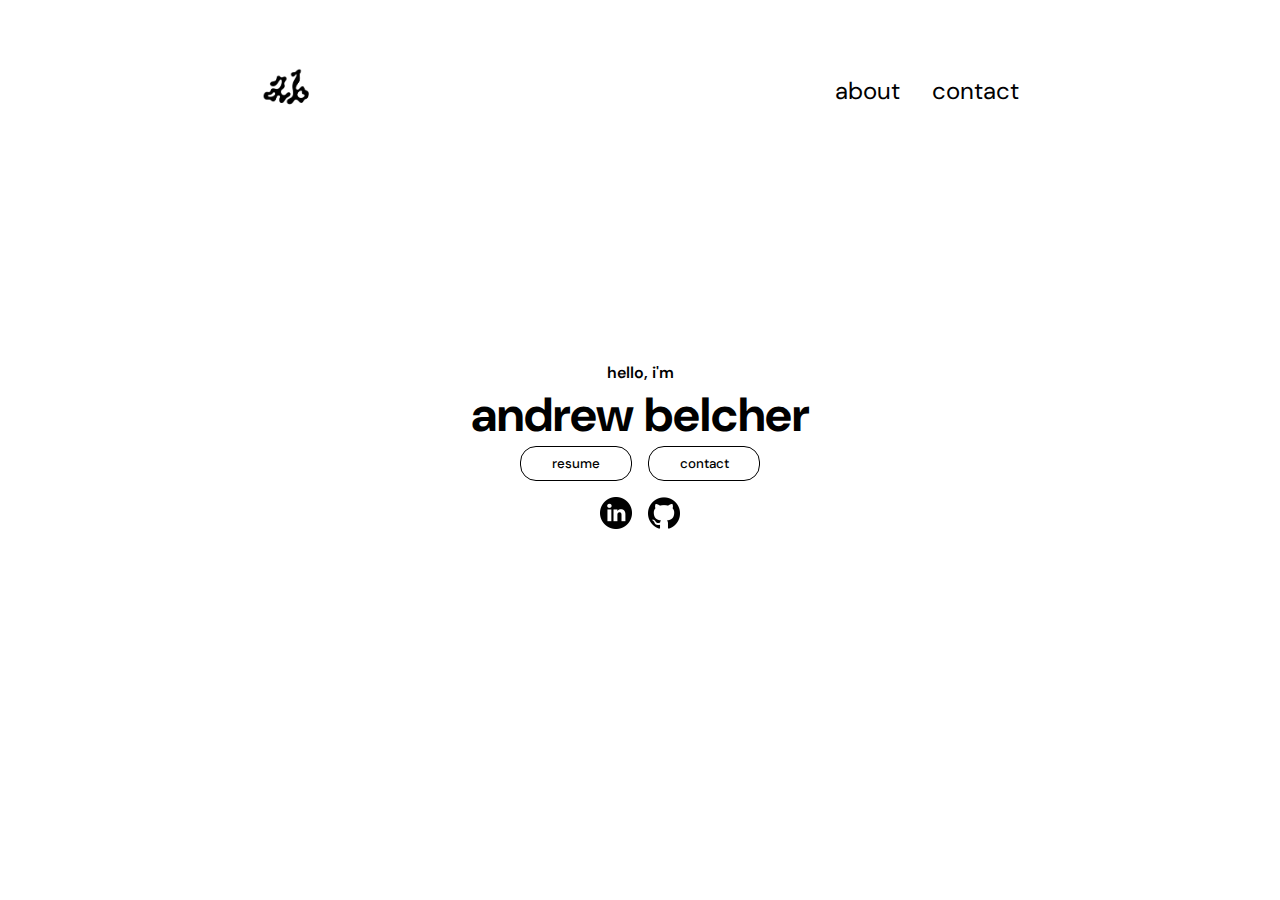
<file: index.html>
<!DOCTYPE html>
<html lang="en">
<head>
    <meta charset="UTF-8">
    <meta name="viewport" content="width=device-width, initial-scale=1.0">
    <link rel="stylesheet"href="styles.css">
    <link rel="stylesheet" href="mediaqueries.css">
    <title>Andrew Belcher</title>
</head>
<body>
    <nav id="home-nav">
        <div class="logo"><a href="./"><img class="image-icon" src="assets/init.png" width="50px" height="55"></a></div>
        <div>
            <ul class="nav-links">
                <li><a class="nav-item" href="#about">about</a></li>
                <!-- <li><a class="nav-item" href="#experience">experience</a></li> -->
                <!-- <li><a class="nav-item" href="#projects">projects</a></li> -->
                <li><a class="nav-item" href="#contact">contact</a></li>
            </ul>
        </div>
    </nav>
    <nav id="hamburger-nav">
        <div class="logo"><a href="./"><img class="image-icon" src="assets/init.png" width="50px" height="55px"></a></div>
        <div class="hamburger-menu">
            <div class="hamburger-icon" onclick="toggleMenu()">
            <span></span>
            <span></span>
            <span></span>
            </div>
            <div class="menu-links">
                <li><a class="nav-item" href="#about" onclick="toggleMenu()">about</a></li>
                <!-- <li><a class="nav-item" href="#experience" onclick="toggleMenu()">experience</a></li>
                <li><a class="nav-item" href="#projects" onclick="toggleMenu()">projects</a></li> -->
                <li><a class="nav-item" href="#contact" onclick="toggleMenu()">contact</a></li>
            </div>
        </div>
    </nav>
    <section id="profile">
        <div class="section__text">
            <p class="section__text__p1">hello, i'm</p>
            <h1 class="title">andrew belcher</h1>
            <div class="btn-container">
                <button class="btn btn-color-2" onclick="window.open('./assets/resume.pdf')">resume</button>
                <a class="button" href="mailto:anbelche@ucsc.edu"><button class="btn btn-color-1">contact</button></a>
            </div>
            <div id="socials-container">
                <img src="./assets/linkedin.png"
                class="icon" onclick="location.href='https://linkedin.com/in/andrewrbelcher'">
                <img src="./assets/github.png"
                class="icon" onclick="location.href='https://github.com/andrew-belcher'">
            </div>
            
        </div>
    </section>
    <script src="script.js"></script>
</body>
</html>
</file>
<file: styles.css>
/* General */

@import url("https://fonts.googleapis.com/css?family=DM+Sans");

* {
    margin: 0;
    padding: 0;
}

body {
    font-family: "DM Sans", sans-serif;
}

button {
    font-family: "DM Sans", sans-serif;
}

html {
    scroll-behavior: smooth;
}

p {
    color: black;
}

/* Transition */

a, .btn {
    transition: all 300ms ease;
}

img {
    display: block;
}

/* Home Nav */
#logoinit {
    display: inline-block;
}
nav, .nav-links {
    display: flex;
}

nav {
    justify-content: space-around;
    align-items: center;
    height: 20vh;
}

.nav-links {
    gap: 2rem;
    list-style: none;
    font-size: 1.5rem;
}

.nav-item, .logo-nav{
    color: black;
    text-decoration: none;
    text-decoration-color: white;
}


.nav-item:hover {
    color: #007acc;
}

.logo {
    font-size: 2rem;
}

.image-icon {
    transition: all 300ms ease;
}

.image-icon:hover {
    filter: drop-shadow(0 0 0.5rem #007acc);
}


/* HB Menu */

#hamburger-nav {
    display: none;
}

.hamburger-menu {
    position: relative;
    display: inline-block;
}

.hamburger-icon {
    display: flex;
    flex-direction: column;
    justify-content: space-between;
    height: 24px;
    width: 30px;
    cursor: pointer;
}

.hamburger-icon span {
    width: 100%;
    height: 4px;
    background-color: black;
    border-radius: 1rem;
}

.menu-links {
    position: absolute;
    top: 100%;
    right: 0;
    background-color: #333333;
    width: fit-content;
    max-height: 0;
    overflow: hidden;
    transition: all 300ms ease-in-out;
    border-radius: 1rem;
}

.menu-links a {
    display: block;
    padding: 10px;
    text-align: right;
    font-size: 1.5rem;
    color: white;
    text-decoration: none;
    transition: all 0.3 ease-in-out;
}

.menu-links li {
    list-style: none;
}

.menu-links.open {
    max-height: 300px;
}

.hamburger-icon span:first-child {
    transform: none;
    opacity: 1;
}

/* Section */


section {
    padding-top: 4vh;
    height: 96vh;
    margin: 0, 10rem;
    box-sizing: border-box;
    min-height: fit-content;
}

.section-container {
    display: flex;
}

/* Profile */

#profile {
    display: flex;
    justify-content: center;
    gap: 5rem;
    height: 55vh;
}

.section__text {
    align-self: center;
}

.section__text p {
    font-weight: 600;
}

.section__text__p1 {
    text-align: center;
}

.section__text__p2 {
    text-align: center;
}

.title {
    font-size: 3rem;
    text-align: center;
}

#socials-container {
    display: flex;
    justify-content: center;
    margin-top: 1rem;
    gap: 1rem;
}


/* Icons */

.icon {
    cursor: pointer;
    height: 2rem;
}
/* Buttons */
.btn-container {
    display: flex;
    justify-content: center;
    gap: 1rem;
}

.btn {
    font-weight: 500;
    transition: all 300ms ease;
    padding: 0.5rem;
    width: 7rem;
    border-radius: 1rem;
}

.btn-color-1, .btn-color-2 {
    border: black 0.1rem solid;
    background: none;
}

.btn-color-1:hover, .btn-color-2:hover {
    cursor: pointer;
    background: #333333;
    color: whitesmoke;
}
</file>
<file: mediaqueries.css>
@media screen and (max-width: 1200px) {
    #home-nav {
        display: none;
    }
    #hamburger-nav {
        display: flex;
    }
}
</file>
